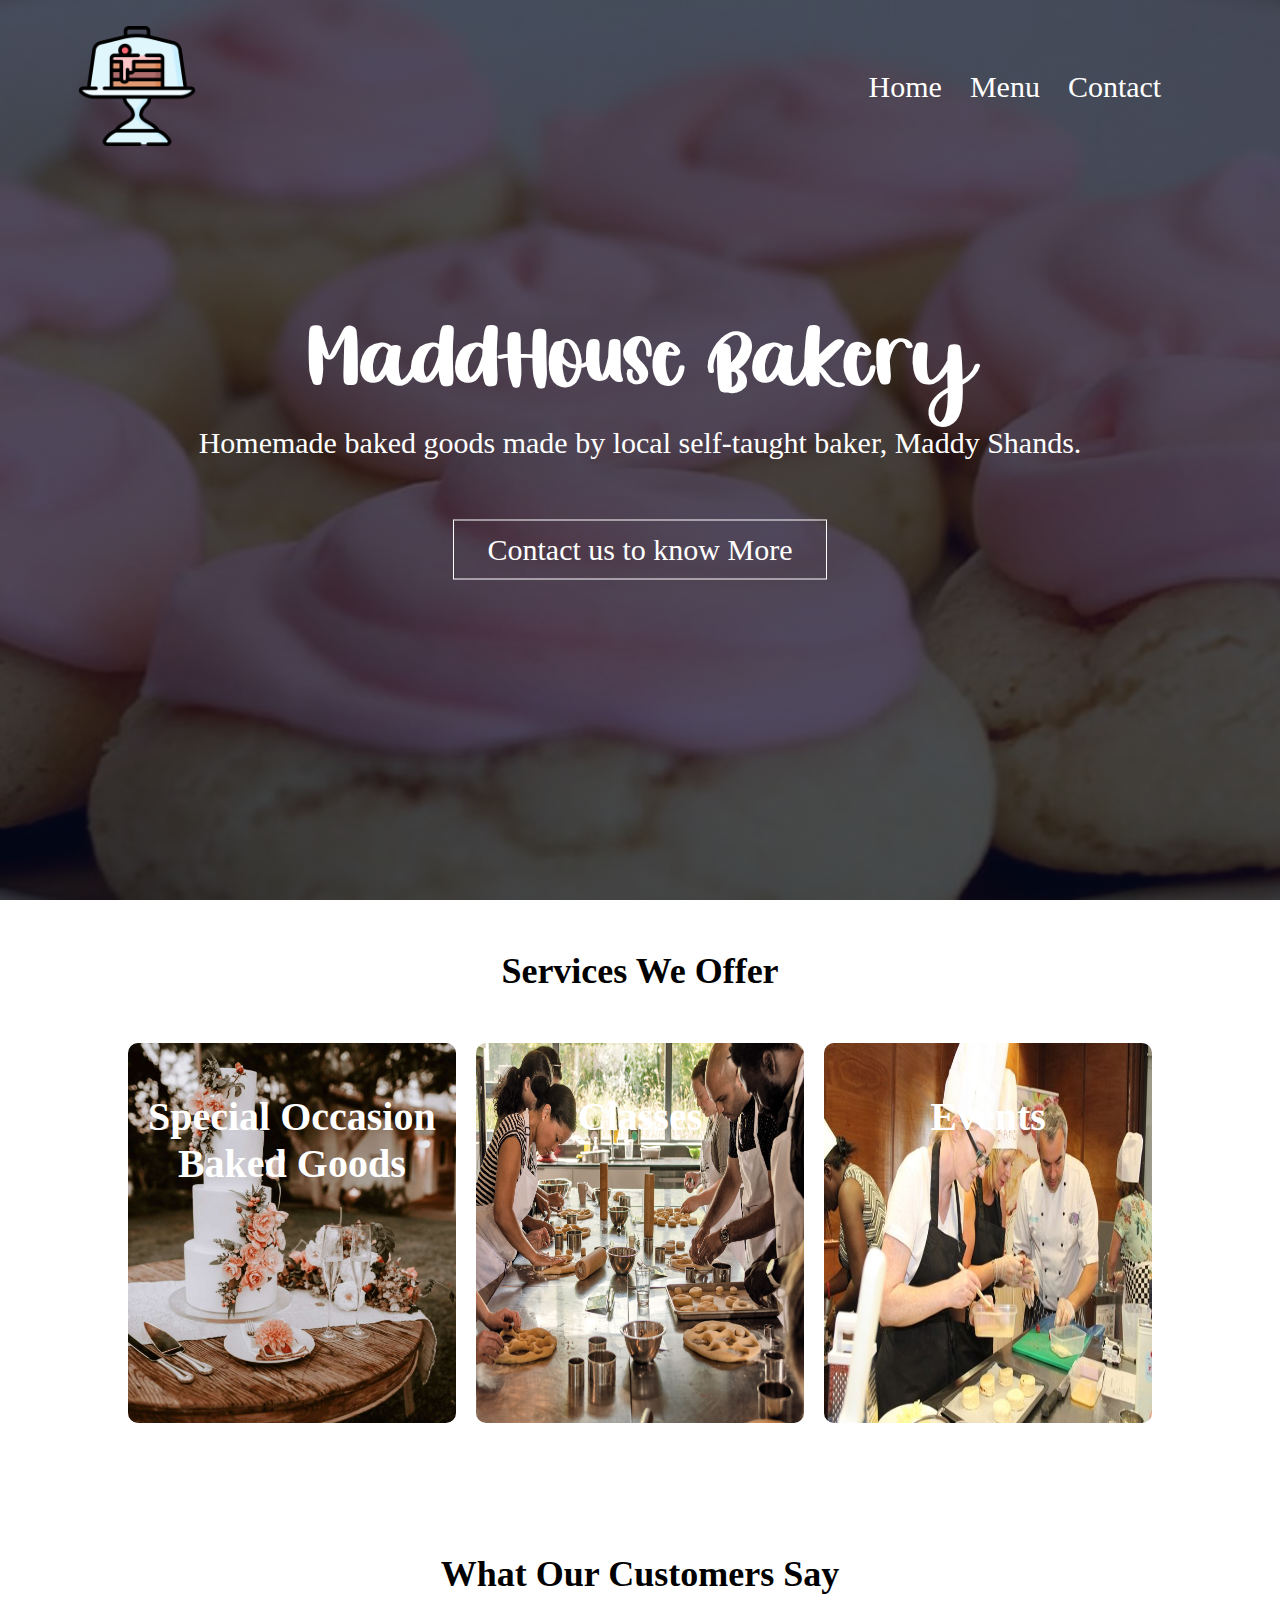
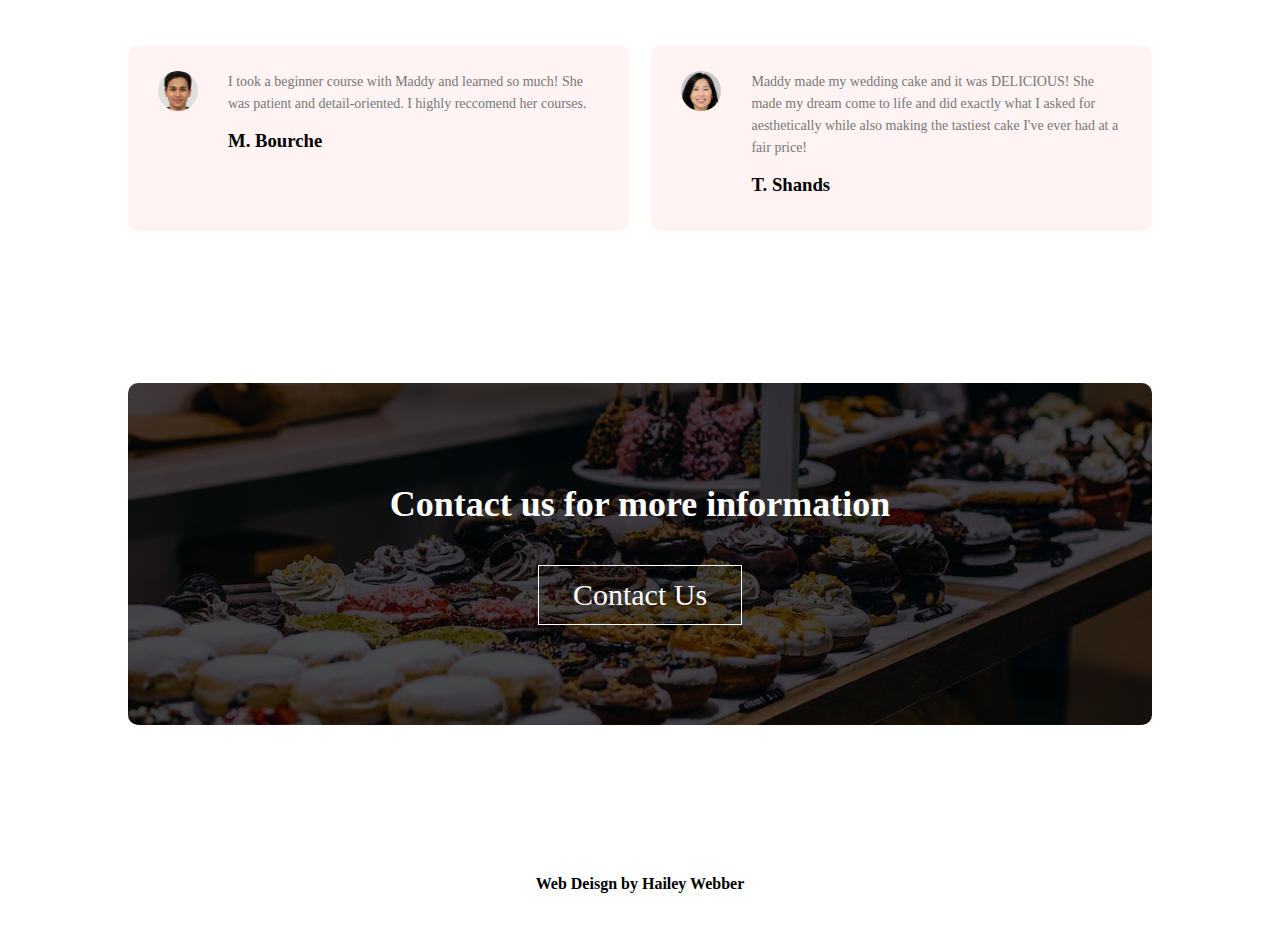
<file: index.html>
<!--Youtube link for tutorial: https://www.youtube.com/watch?v=oYRda7UtuhA&t=41s . Font awesome is not working but all of the code is there for it. icons not appearing and js is not working to use hamburger------>

<!DOCTYPE html>
<html lang="en">

<head>
    <meta charset="UTF-8">
    <meta http-equiv="X-UA-Compatible" content="IE=edge">
    <meta name="viewport" content="width=device-width, initial-scale=1.0">
    <title>MaddHouse Bakery</title>
    <link rel="stylesheet" href="style.css">
    <link rel="stylesheet" href="https://pro.fontawesome.com/releases/v5.10.0/css/all.css"
        integrity="sha384-AYmEC3Yw5cVb3ZcuHtOA93w35dYTsvhLPVnYs9eStHfGJvOvKxVfELGroGkvsg+p" crossorigin="anonymous" />
</head>

<body>
    <section class="header">
        <nav>
            <a href="index.html"><img src="images/cake.png" alt="logo" width="120px" height="120px "></a>
            <div class="nav-links" id="navLinks">
                <ul id="nav-list">
                    <li><a href="index.html">Home</a></li>
                    <li><a href="menu.html">Menu</a></li>
                    <li><a href="contact.html">Contact</a></li>
                </ul>
            </div>

        </nav>

        <div class=" text-box">
            <h1>MaddHouse Bakery</h1>
            <p>Homemade baked goods made by local self-taught baker, Maddy Shands.
            </p>
            <a href="contact.html" class="hero-btn">Contact us to know More</a>
        </div>
    </section>

    <!------Campus----->
    <section class="campus">
        <h1>Services We Offer</h1>

        <div class="row">
            <div class="campus-col">
                <img src="/images/weddingcake.jpg">
                <div class="layer">
                    <h3>Special Occasion Baked Goods</h3>
                    <p>Fill out the contact form for more information on our custom order process. We can make your
                        wedding
                        cakes, birthday treats, and more!</p>
                </div>
            </div>

            <div class="campus-col">
                <img src="/images/bakingclass.jpg">
                <div class="layer">
                    <h3>Classes</h3>
                    <p>Visit us in person or virtually for one-on-one instruction for making your own baked goods. Learn
                        all
                        ther baking basics so you can make all your favorite recipes!</p>
                </div>
            </div>

            <div class="campus-col">
                <img src="/images/bakingevent.jpg">
                <div class="layer">
                    <h3>Events</h3>
                    <p>Join our newsletter to stay up-to-date with local events and tastings!</p>
                </div>
            </div>
        </div>
    </section>


    <!---Testiminials----->
    <section class="testimonials">
        <h1>What Our Customers Say</h1>
        <div class="row">
            <div class="testimonial-col">
                <img src="/images/user1.jpg" alt="User 1 Image">
                <div>
                    <p>
                        I took a beginner course with Maddy and learned so much! She was patient and detail-oriented. I highly reccomend her courses. 
                    </p>
                    <h3>M. Bourche</h3>
                </div>
            </div>
            <div class="testimonial-col">
                <img src="/images/user2.jpg" alt="User 2 Image">
                <div>
                    <p>
                        Maddy made my wedding cake and it was DELICIOUS! She made my dream come to life and did exactly what I asked for aesthetically while also making the tastiest cake I've ever had at a fair price!
                    </p>
                    <h3>T. Shands</h3>
                </div>
            </div>
        </div>
    </section>


    <!-----Call to Action ---->
    <section class="cta">
        <h1>Contact us for more information</h1>
        <a href="contact.html" class="hero-btn">Contact Us</a>
    </section>



    <!-----Footer----->
    <section class="footer">
        <h4>Web Deisgn by Hailey Webber</h4>


</body>

</html>
</file>
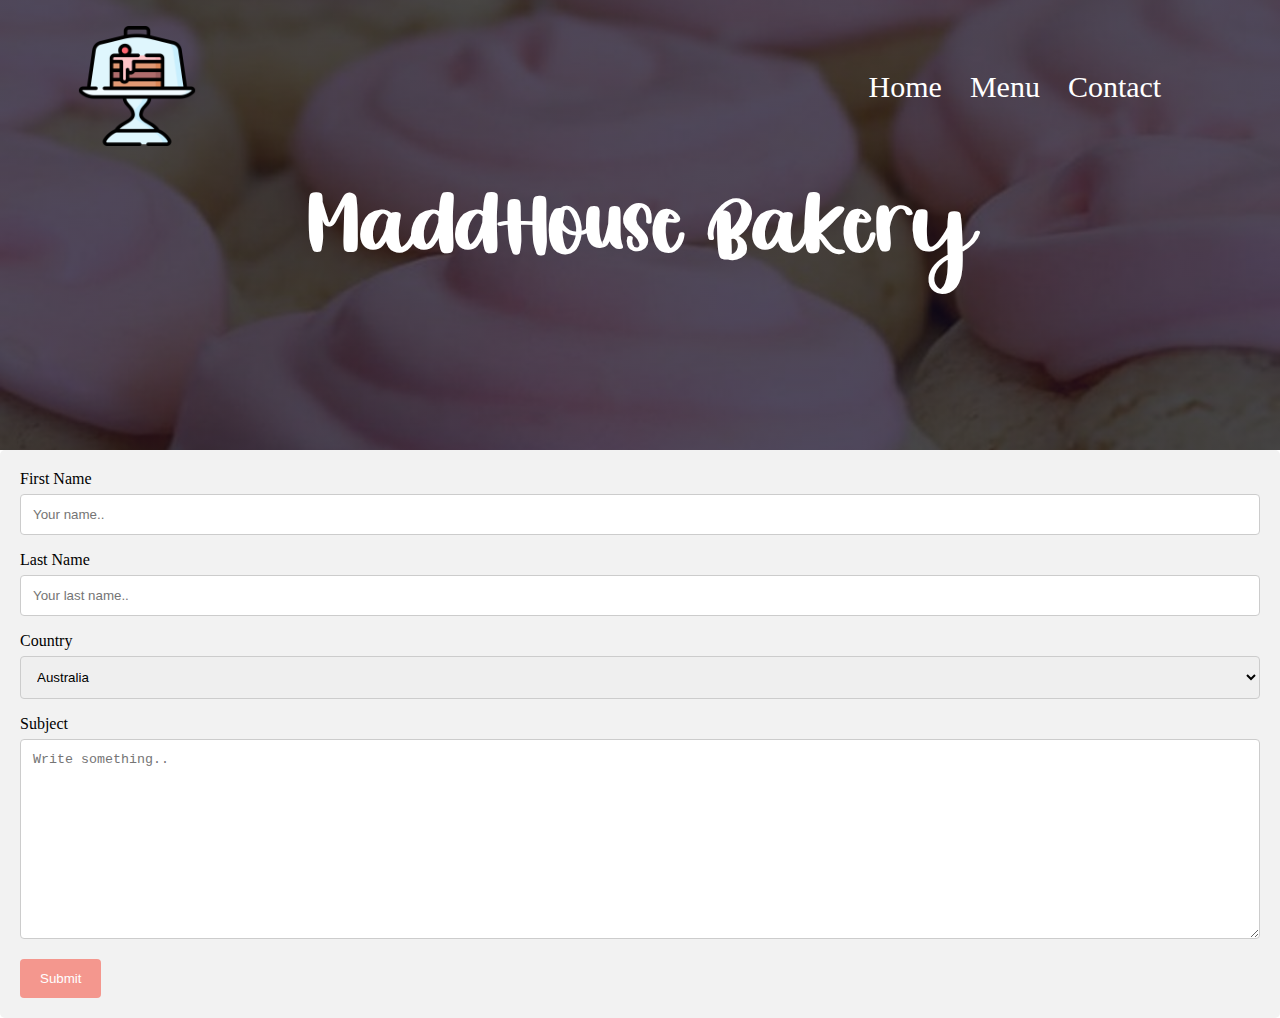
<file: contact.html>
<!DOCTYPE html>
<html lang="en">
<head>
    <meta charset="UTF-8">
    <meta http-equiv="X-UA-Compatible" content="IE=edge">
    <meta name="viewport" content="width=device-width, initial-scale=1.0">
    <link rel="stylesheet" href="style.css">
    <title>MenuPage</title>
</head>
<body class="contactPage">
    <section class="header">
        <nav>
            <a href="index.html"><img src="images/cake.png" alt="logo" width="120px" height="120px "></a>
            <div class="nav-links" id="navLinks">
                <ul id="nav-list">
                    <li><a href="index.html">Home</a></li>
                    <li><a href="menu.html">Menu</a></li>
                    <li><a href="contact.html">Contact</a></li>
                </ul>
            </div>

        </nav>

        <div class=" text-box">
            <h1>MaddHouse Bakery</h1>
        </div>
    </section>


    <div class="container">
        <form action="action_page.php">
      
          <label for="fname">First Name</label>
          <input type="text" id="fname" name="firstname" placeholder="Your name..">
      
          <label for="lname">Last Name</label>
          <input type="text" id="lname" name="lastname" placeholder="Your last name..">
      
          <label for="country">Country</label>
          <select id="country" name="country">
            <option value="australia">Australia</option>
            <option value="canada">Canada</option>
            <option value="usa">USA</option>
          </select>
      
          <label for="subject">Subject</label>
          <textarea id="subject" name="subject" placeholder="Write something.." style="height:200px"></textarea>
      
          <input type="submit" value="Submit">
      
        </form>
      </div>
</body>
</html>
</file>
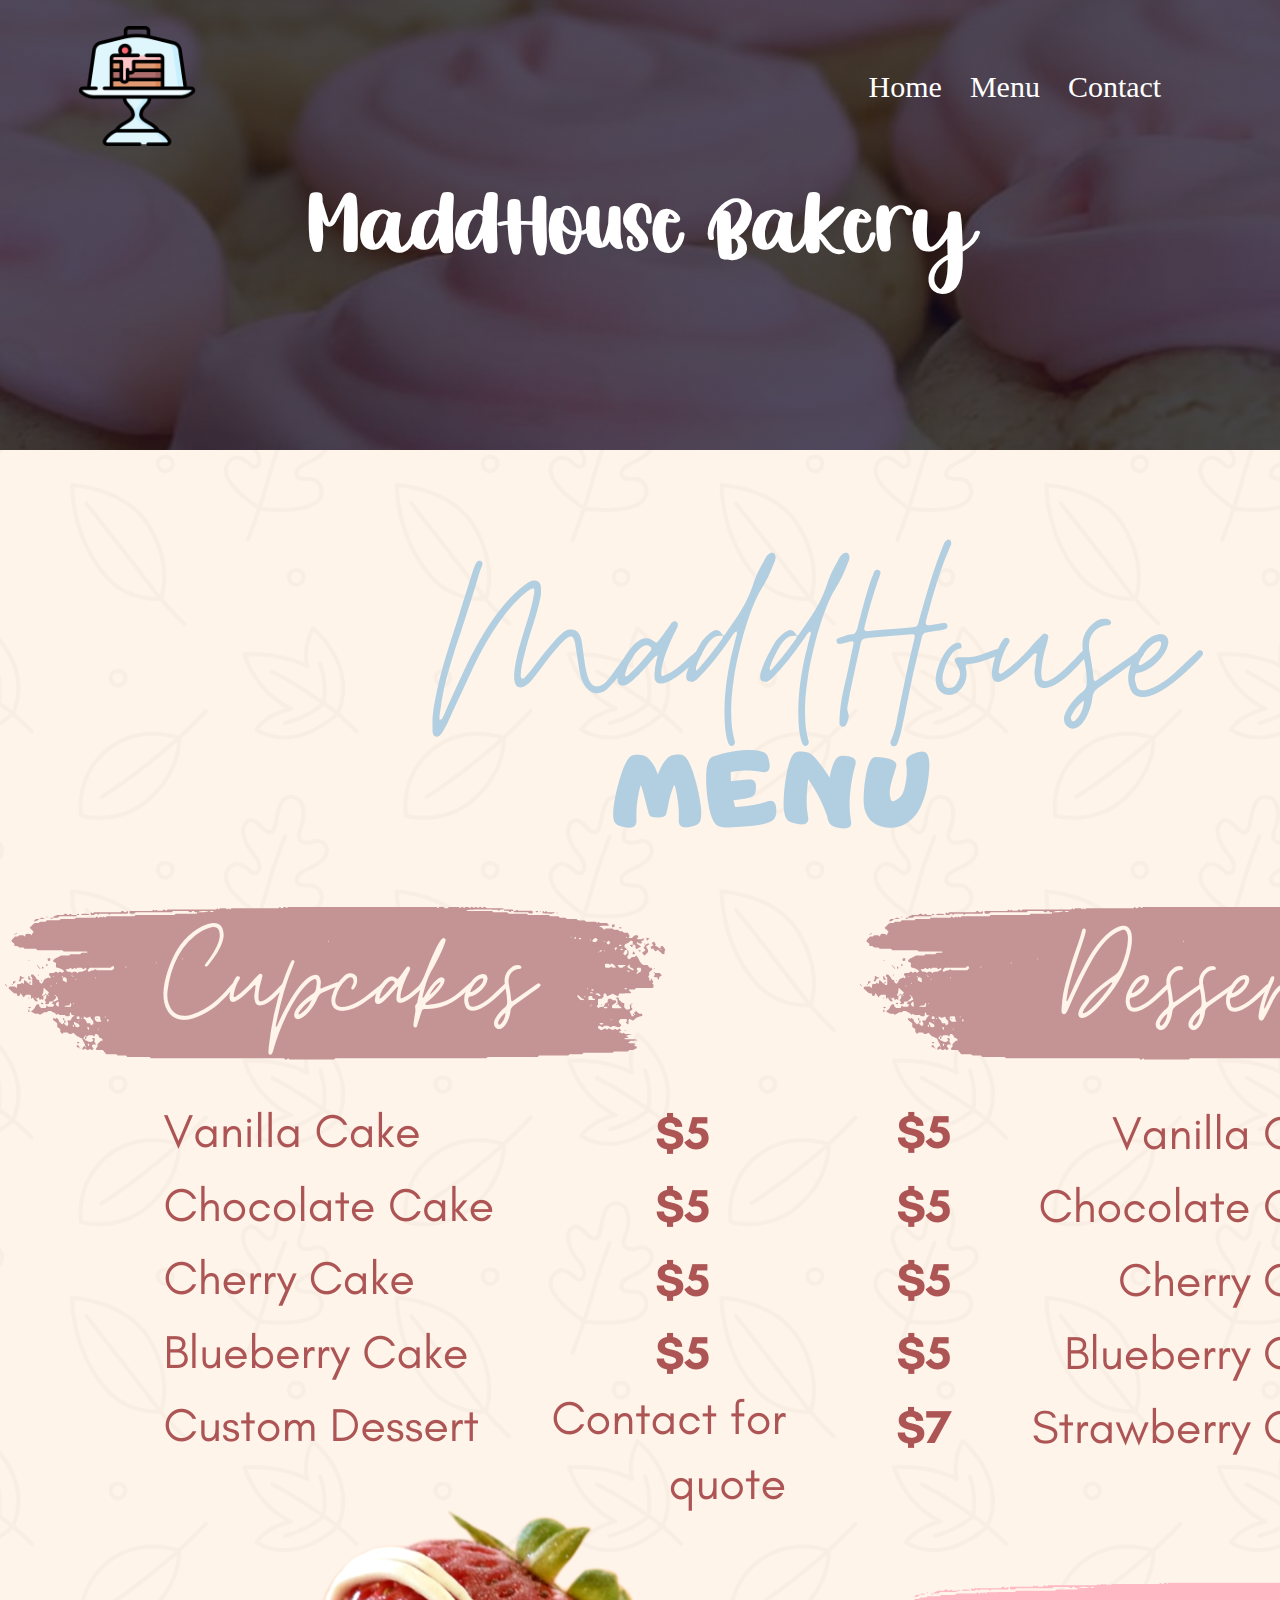
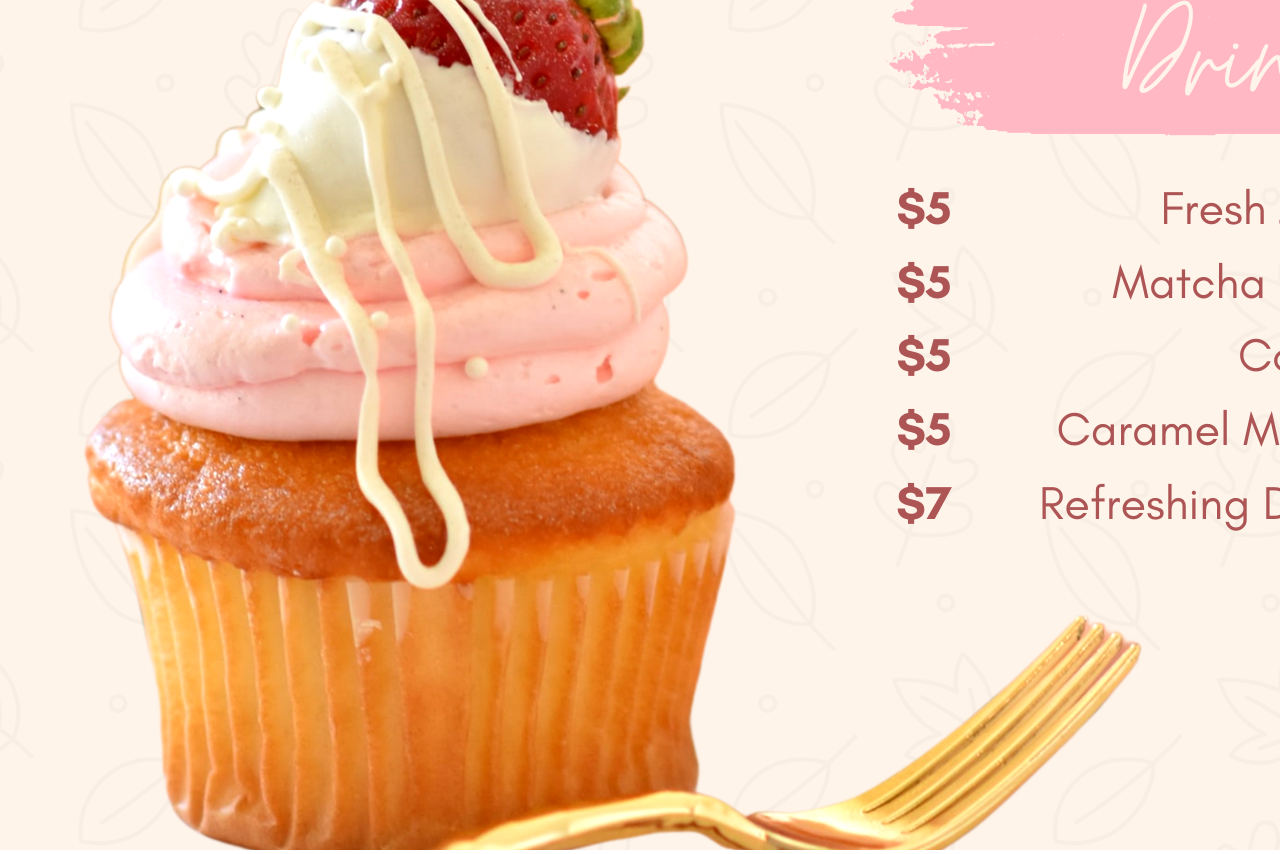
<file: menu.html>
<!DOCTYPE html>
<html lang="en">
<head>
    <meta charset="UTF-8">
    <meta http-equiv="X-UA-Compatible" content="IE=edge">
    <meta name="viewport" content="width=device-width, initial-scale=1.0">
    <link rel="stylesheet" href="style.css">
    <title>MenuPage</title>
</head>
    <body class="menuPage">
        <section class="header">
            <nav>
                <a href="index.html"><img src="images/cake.png" alt="logo" width="120px" height="120px "></a>
                <div class="nav-links" id="navLinks">
                    <ul id="nav-list">
                        <li><a href="index.html">Home</a></li>
                        <li><a href="menu.html">Menu</a></li>
                        <li><a href="contact.html">Contact</a></li>
                    </ul>
                </div>
    
            </nav>
    
            <div class=" text-box">
                <h1>MaddHouse Bakery</h1>
            </div>
        </section>
        <img src="images/MaddhouseMenu.png" alt="">
</body>
</html>
</file>
<file: style.css>
* {
    margin: 0;
    padding: 0;
}

@font-face {
    font-family: 'Vintage';
    src: url(/fonts/vintage_4/Vintage.otf);
}

.header {
    min-height: 100vh;
    width: 100%;
    background-image: linear-gradient(rgba(4, 9, 30, 0.7), rgba(4, 9, 30, 0.7)), url(/images/frostedcookies.jpg);
    background-position: center;
    background-size: cover;
    position: relative;
}

.contactPage .header{
    min-height: 50vh;
    width: 100%;
    background-image: linear-gradient(rgba(4, 9, 30, 0.7), rgba(4, 9, 30, 0.7)), url(/images/frostedcookies.jpg);
    background-position: center;
    background-size: cover;
    position: relative;
}

.menuPage .header{
        min-height: 50vh;
        width: 100%;
        background-image: linear-gradient(rgba(4, 9, 30, 0.7), rgba(4, 9, 30, 0.7)), url(/images/frostedcookies.jpg);
        background-position: center;
        background-size: cover;
        position: relative;
    
}

.header p {
    line-height: normal;
}

.header h1 {
    font-family: 'Vintage';
}

nav {
    display: flex;
    padding: 2% 6%;
    justify-content: space-between;
    align-items: center;
}

/*for logo
nav img {
    width: 150px;
}
*/

.nav-links {
    flex: 1;
    text-align: right;
}

.nav-links ul li {
    list-style: none;
    display: inline-block;
    padding: 8px 12px;
    position: relative;
}

.nav-links ul li a {
    color: #fff;
    text-decoration: none;
    font-size: 30px;
}

/*undlerline hover effect*/
.nav-links ul li::after {
    content: '';
    width: 0%;
    height: 2px;
    background: #f4978e;
    display: block;
    margin: auto;
    transition: 0.5s;
}

.nav-links ul li:hover::after {
    width: 100%;
}

.text-box {
    width: 90%;
    color: #fff;
    position: absolute;
    top: 50%;
    left: 50%;
    transform: translate(-50%, -50%);
    text-align: center;
}

.text-box h1 {
    font-size: 70px;
}

.text-box p {
    margin: 20px 0 50px;
    font-size: 30px;
    color: #fff;
}

.hero-btn {
    display: inline-block;
    text-decoration: none;
    color: #fff;
    border: 1px solid #fff;
    padding: 12px 34px;
    font-size: 30px;
    background: transparent;
    position: relative;
    cursor: pointer;
}

.hero-btn:hover {
    border: 1px solid #f4978e;
    background: #f4978e;
    transition: 1s;
}

nav .fa {
    display: none;
}

/*
@media(max-width:800px) {
    .text-box h1 {
        font-size: 20px;
    }

    .nav-links ul li {
        display: block;
    }

    .nav-links {
        position: absolute;
        background: #f4978e;
        height: 100vh;
        width: 200px;
        top: 0;
        right: -200px;
        text-align: left;
        z-index: 2;
        transition: 1s;
    }

    */
/*for hamnurger icon and x icon in mobile version*/
.my-button {
    display: block;
    color: #fff;
    margin: 10px;
    font-size: 22px;
    cursor: pointer;
}

.nav-links {
    padding: 30px;
}
}

/* --------Course------*/


.course {
    width: 80%;
    margin: auto;
    text-align: center;
    padding-top: 100px;
}

h1 {
    font-size: 36px;
    font-weight: 600;
}


p {
    color: #777;
    font-size: 14px;
    font-weight: 300;
    line-height: 22px;
    padding: 10px;
}

.row {
    margin-top: 5%;
    display: flex;
    justify-content: space-between;
}

.course-col {
    flex-basis: 31%;
    background: #fff3f3;
    border-radius: 10px;
    margin-bottom: 5%;
    padding: 20px 12px;
    box-sizing: border-box;
}

h3 {
    text-align: center;
    font-weight: 600;
    margin: 10px 0;
}

.course-col:hover {
    box-shadow: 0 0 20px 0px rgba(0, 0, 0, 0.2);
}

@media(max-width: 700px) {
    .row {
        flex-direction: column;
    }
}

/*------Services We offer------*/
.campus {
    width: 80%;
    margin: auto;
    text-align: center;
    padding-top: 50px;
}


.campus-col {
    flex-basis: 32%;
    border-radius: 10px;
    margin-bottom: 30px;
    position: relative;
    overflow: hidden;
}

.campus-col img {
    width: 100%;
    height: 100%;
    display: block;
}

.layer {
    background: transparent;
    height: 100%;
    width: 100%;
    position: absolute;
    top: 0;
    left: 0;
    transition: 0.5s;
}

.layer:hover {
    background: rgba(218, 89, 185, 0.7);
}



/*

.layer h3 {
    
    width: 100%;
    font-weight: 500;
    color: #fff;
    font-size: 26px;
    bottom: 0;
    left: 50%;
    transform: translateX(-50%);
    position: absolute;
    opacity: 0;
    transition: 0.5s;
}

*/
/*
.layer:hover h3 {
    bottom: 49%;
    opacity: 1;
} 
*/

.layer p {
    /* moves text to bottom of images*/
    width: 100%;
    font-weight: 500;
    color: #fff;
    font-size: 26px;
    bottom: 0;
    left: 50%;
    transform: translateX(-50%);
    position: absolute;
    opacity: 0;
    transition: 0.5s;
    width: 90%;
}

.layer:hover p {
    bottom: 20%;
    opacity: 1;
}

.layer h3 {
    font-size: 40px;
    color: #fff;
    margin-top: 50px;
}


/*----facilities------*/
.facilities {
    width: 80%;
    margin: auto;
    text-align: center;
    padding-top: 100px;
}

.facilities-col {
    flex-basis: 31%;
    border-radius: 10px;
    margin-bottom: 5%;
    text-align: left;
}

.facilities-col img {
    width: 100%;
    border-radius: 10px;
}

.facilities-col p {
    padding: 0;
}

.facilities-col h3 {
    margin-top: 16px;
    margin-bottom: 15px;
    text-align: left;
}

/*----Testimonials-----*/
.testimonials {
    width: 80%;
    margin: auto;
    padding-top: 100px;
    text-align: center;
}

.testimonial-col {
    flex-basis: 44%;
    border-radius: 10px;
    margin-bottom: 5%;
    text-align: left;
    background: #fff3f3;
    padding: 25px;
    cursor: pointer;
    display: flex;

}

.testimonial-col img {
    height: 40px;
    margin-left: 5px;
    margin-right: 30px;
    border-radius: 50px;
}

.testimonial-col p {
    padding: 0;
}

.testimonial-col h3 {
    margin-top: 15px;
    text-align: left;
}

.testimonial-col .fa {
    /* color of star rerview icons */
    color: #f44336;
}

@media(max-width: 700px) {
    .testimonial-col img {
        margin-left: 0px;
        margin-right: 15px;
    }
}

/* -----Call to action------ */

.cta {
    margin: 100px auto;
    width: 80%;
    background-image: linear-gradient(rgba(0, 0, 0, 0.7), rgba(0, 0, 0, 0.7)), url(/images/ctabanner.jpeg);
    background-position: center;
    background-size: cover;
    border-radius: 10px;
    text-align: center;
    padding: 100px 0;
}

.cta h1 {
    color: #fff;
    margin-bottom: 40px;
    padding: 0;
}

@media(max-width: 700px) {
    .cta h1 {
        font-size: 24px;
    }
}


/*-----Footer------*/

.footer {
    width: 100%;
    text-align: center;
    padding: 30px 0;
}

.footer h4 {
    margin-bottom: 25px;
    margin-top: 20px;
    font-weight: 600;
}

.icons .fa {
    color: #f44336;
    margin: 0 13px;
    cursor: pointer;
    padding: 18px 0;
}

/*-----Contact form Page-----*/
/* Style inputs with type="text", select elements and textareas */
input[type=text], select, textarea {
    width: 100%; /* Full width */
    padding: 12px; /* Some padding */ 
    border: 1px solid #ccc; /* Gray border */
    border-radius: 4px; /* Rounded borders */
    box-sizing: border-box; /* Make sure that padding and width stays in place */
    margin-top: 6px; /* Add a top margin */
    margin-bottom: 16px; /* Bottom margin */
    resize: vertical /* Allow the user to vertically resize the textarea (not horizontally) */
  }
  
  /* Style the submit button with a specific background color etc */
  input[type=submit] {
    background-color: #f4978e;
    color: white;
    padding: 12px 20px;
    border: none;
    border-radius: 4px;
    cursor: pointer;
  }
  
  /* When moving the mouse over the submit button, add a darker green color */
  input[type=submit]:hover {
    background-color: #f44336;
  }
  
  /* Add a background color and some padding around the form */
  .container {
    border-radius: 5px;
    background-color: #f2f2f2;
    padding: 20px;
  }
</file>
